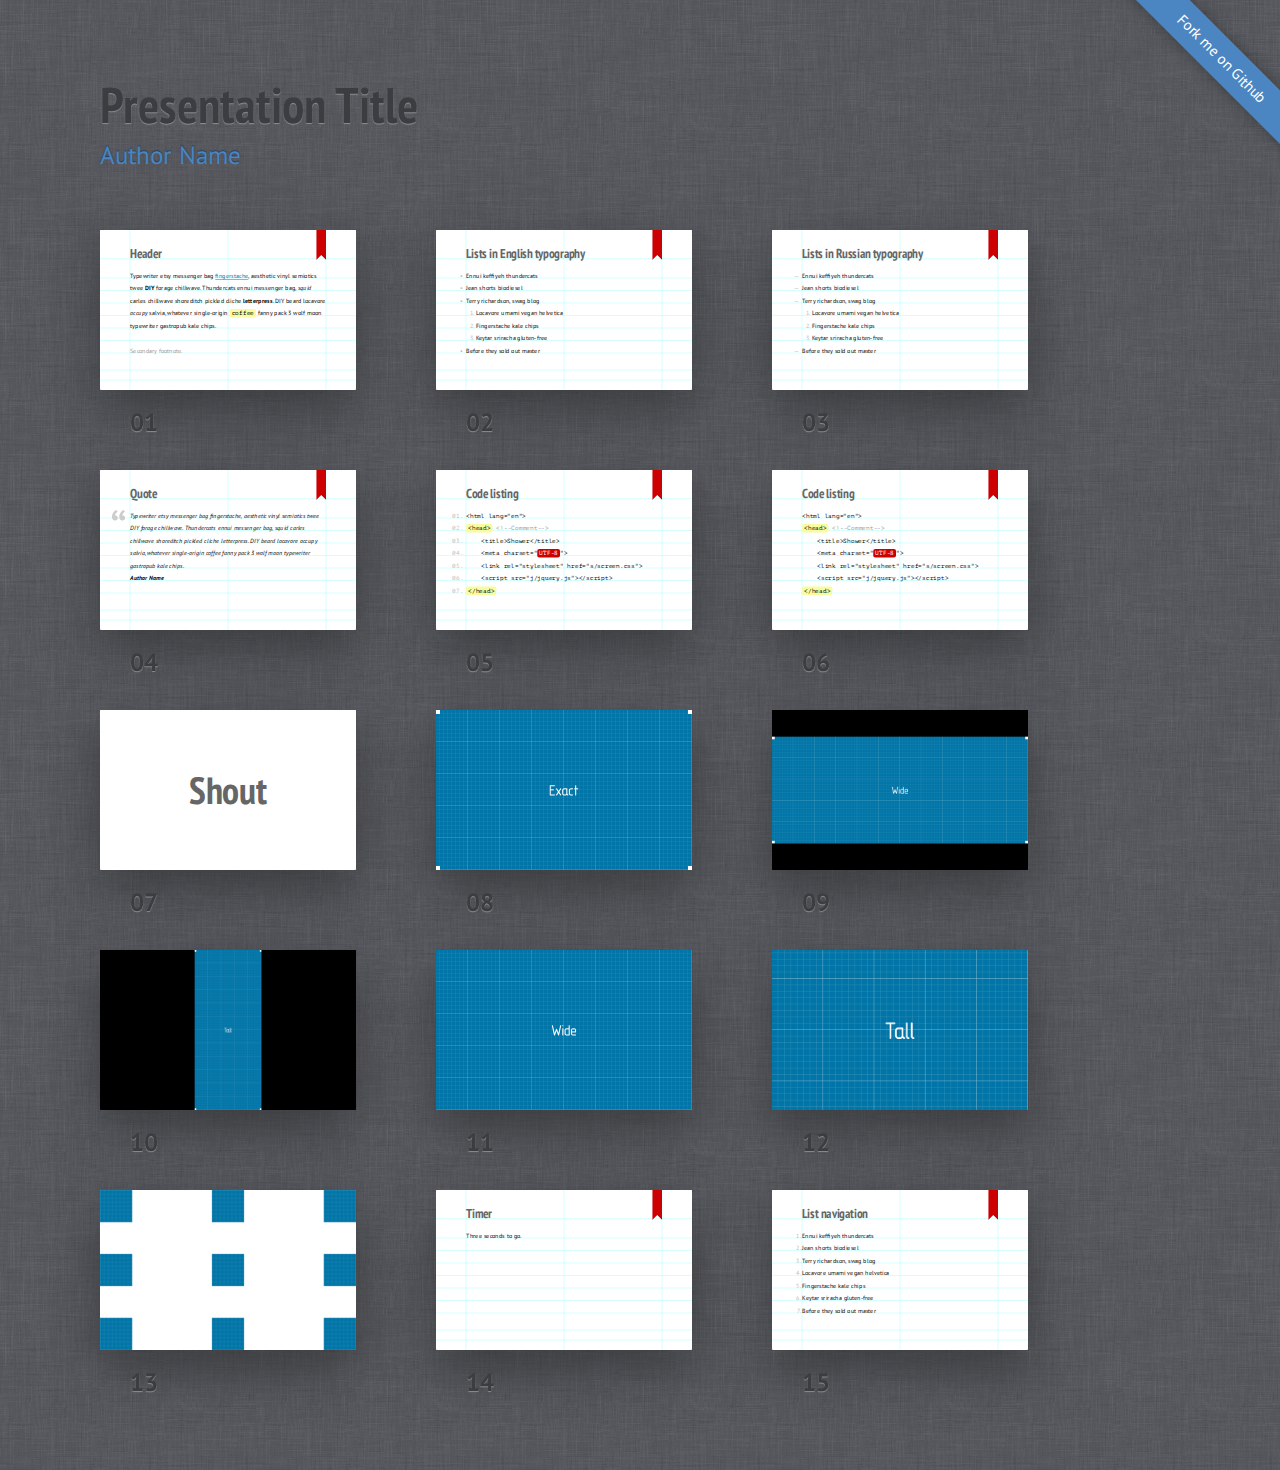
<file: libraries/frameworks/shower/themes/ribbon/index.html>
<!DOCTYPE html>
<html lang="en">
<head>
	<title>Ribbon theme for Shower</title>
	<meta charset="utf-8">
	<meta name="viewport" content="width=792, user-scalable=no">
	<link rel="stylesheet" href="styles/screen.css">
	<link rel="stylesheet" href="styles/print.css" media="print">
</head>
<body class="list debug">
	<!--
		Debug class on <body> enables
		cyan grid on slides
		-->
	<header class="caption">
		<h1>Presentation Title</h1>
		<p><a href="">Author Name</a></p>
	</header>
	<section class="slide"><div>
		<h2>Header</h2>
		<p>Typewriter etsy messenger bag <a href="">fingerstache</a>, aesthetic vinyl semiotics twee <strong>DIY</strong> forage chillwave. Thundercats ennui messenger bag, <em>squid</em> carles chillwave shoreditch pickled cliche <b>letterpress</b>. DIY beard locavore <i>occupy</i> salvia, whatever single-origin <code>coffee</code> fanny pack 3 wolf moon typewriter gastropub kale chips.</p>
		<p class="note">Secondary footnote.</p>
		<footer>
			Typewriter etsy messenger bag fingerstache.
		</footer>
	</div></section>
	<section class="slide"><div>
		<h2>Lists in English typography</h2>
		<ul>
			<li>Ennui keffiyeh thundercats</li>
			<li>Jean shorts biodiesel</li>
			<li>Terry richardson, swag blog
				<ol>
					<li>Locavore umami vegan helvetica</li>
					<li>Fingerstache kale chips</li>
					<li>Keytar sriracha gluten-free</li>
				</ol>
			</li>
			<li>Before they sold out master</li>
		</ul>
		<footer>
			Typewriter etsy messenger bag fingerstache, aesthetic vinyl semiotics twee DIY forage chillwave. Thundercats ennui messenger bag.
		</footer>
	</div></section>
	<section class="slide" lang="ru"><div>
		<h2>Lists in Russian typography</h2>
		<ul>
			<li>Ennui keffiyeh thundercats</li>
			<li>Jean shorts biodiesel</li>
			<li>Terry richardson, swag blog
				<ol>
					<li>Locavore umami vegan helvetica</li>
					<li>Fingerstache kale chips</li>
					<li>Keytar sriracha gluten-free</li>
				</ol>
			</li>
			<li>Before they sold out master</li>
		</ul>
	</div></section>
	<section class="slide"><div>
		<h2>Quote</h2>
		<figure>
			<blockquote>
				<p>Typewriter etsy messenger bag fingerstache, aesthetic vinyl semiotics twee DIY forage chillwave. Thundercats ennui messenger bag, squid carles chillwave shoreditch pickled cliche letterpress. DIY beard locavore occupy salvia, whatever single-origin coffee fanny pack 3 wolf moon typewriter gastropub kale chips.</p>
			</blockquote>
			<figcaption>Author Name</figcaption>
		</figure>
	</div></section>
	<section class="slide"><div>
		<h2>Code listing</h2>
		<pre>
			<code>&lt;html lang="en"&gt;</code>
			<code><mark>&lt;head&gt;</mark> <mark class="comment">&lt;!--Comment--&gt;</mark></code>
			<code>    &lt;title&gt;Shower&lt;/title&gt;</code>
			<code>    &lt;meta charset="<mark class="important">UTF-8</mark>"&gt;</code>
			<code>    &lt;link rel="stylesheet" href="s/screen.css"&gt;</code>
			<code>    &lt;script src="j/jquery.js"&gt;&lt;/script&gt;</code>
			<code><mark>&lt;/head&gt;</mark></code>
		</pre>
	</div></section>
	<section class="slide"><div>
		<h2>Code listing</h2>
		<pre><code>&lt;html lang="en"&gt;
<mark>&lt;head&gt;</mark> <mark class="comment">&lt;!--Comment--&gt;</mark>
    &lt;title&gt;Shower&lt;/title&gt;
    &lt;meta charset="<mark class="important">UTF-8</mark>"&gt;
    &lt;link rel="stylesheet" href="s/screen.css"&gt;
    &lt;script src="j/jquery.js"&gt;&lt;/script&gt;
<mark>&lt;/head&gt;</mark></code></pre>
	</div></section>
	<section class="slide shout"><div>
		<h2>Shout</h2>
	</div></section>
	<section class="slide cover"><div>
		<img src="pictures/exact.png" alt="">
	</div></section>
	<section class="slide cover w"><div>
		<img src="pictures/wide.png" alt="">
	</div></section>
	<section class="slide cover h"><div>
		<img src="pictures/tall.png" alt="">
		<footer>
			Typewriter etsy messenger bag fingerstache, aesthetic vinyl semiotics twee DIY forage chillwave. Thundercats ennui messenger bag.
		</footer>
	</div></section>
	<section class="slide cover h"><div>
		<img src="pictures/wide.png" alt="">
	</div></section>
	<section class="slide cover w"><div>
		<img src="pictures/tall.png" alt="">
	</div></section>
	<section class="slide shout"><div>
		<img src="pictures/square.png" alt="" class="place t l">
		<img src="pictures/square.png" alt="" class="place t">
		<img src="pictures/square.png" alt="" class="place t r">
		<img src="pictures/square.png" alt="" class="place l">
		<img src="pictures/square.png" alt="" class="place m">
		<img src="pictures/square.png" alt="" class="place r">
		<img src="pictures/square.png" alt="" class="place b l">
		<img src="pictures/square.png" alt="" class="place b">
		<img src="pictures/square.png" alt="" class="place b r">
	</div></section>
	<section class="slide" data-timing="00:03"><div>
		<h2>Timer</h2>
		<p>Three seconds to go.</p>
	</div></section>
	<section class="slide"><div>
		<h2>List navigation</h2>
		<ol>
			<li>Ennui keffiyeh thundercats</li>
			<li class="next">Jean shorts biodiesel</li>
			<li class="next">Terry richardson, swag blog</li>
			<li class="next">Locavore umami vegan helvetica</li>
			<li class="next">Fingerstache kale chips</li>
			<li class="next">Keytar sriracha gluten-free</li>
			<li class="next">Before they sold out master</li>
		</ol>
	</div></section>
	<p class="badge"><a href="https://github.com/shower/shower">Fork me on Github</a></p>
	<!--
		To hide progress bar from entire presentation
		just remove “progress” element.
		-->
	<div class="progress"><div></div></div>
	<script src="../../shower.js"></script>
	<!-- Copyright © 2010–2013 Vadim Makeev — pepelsbey.net -->
</body>
</html>
</file>
<file: libraries/frameworks/shower/themes/ribbon/styles/screen.css>
@font-face{font-family:'PT Sans';src:url(../fonts/PTSans.woff) format("woff")}@font-face{font-weight:bold;font-family:'PT Sans';src:url(../fonts/PTSans.Bold.woff) format("woff")}@font-face{font-style:italic;font-family:'PT Sans';src:url(../fonts/PTSans.Italic.woff) format("woff")}@font-face{font-style:italic;font-weight:bold;font-family:'PT Sans';src:url(../fonts/PTSans.Bold.Italic.woff) format("woff")}@font-face{font-family:'PT Sans Narrow';font-weight:bold;src:url(../fonts/PTSans.Narrow.Bold.woff) format("woff")}@font-face{font-family:'PT Mono';src:url(../fonts/PTMono.woff) format("woff")}html,body,div,span,applet,object,iframe,h1,h2,h3,h4,h5,h6,p,blockquote,pre,a,abbr,acronym,address,big,cite,code,del,dfn,em,img,ins,kbd,q,s,samp,small,strike,strong,sub,sup,tt,var,b,u,i,center,dl,dt,dd,ol,ul,li,fieldset,form,label,legend,table,caption,tbody,tfoot,thead,tr,th,td,article,aside,canvas,details,embed,figure,figcaption,footer,header,hgroup,menu,nav,output,ruby,section,summary,time,mark,audio,video{margin:0;padding:0;border:0;font-size:100%;font:inherit;vertical-align:baseline}article,aside,details,figcaption,figure,footer,header,hgroup,menu,nav,section{display:block}body{line-height:1}ol,ul{list-style:none}blockquote,q{quotes:none}blockquote:before,blockquote:after,q:before,q:after{content:'';content:none}table{border-collapse:collapse;border-spacing:0}body{counter-reset:slide;font:25px/2 "PT Sans",sans-serif}.slide{width:1024px;height:640px;background:#fff url(../images/ribbon.svg) 865px 0 no-repeat;color:#000;-webkit-text-size-adjust:none;-moz-text-size-adjust:none;-ms-text-size-adjust:none}.slide:after{position:absolute;counter-increment:slide;content:counter(slide, decimal-leading-zero);line-height:1}.debug .slide{background:url(../images/ribbon.svg) 865px 0 no-repeat,url(../images/grid-16x10.svg) no-repeat,#fff}.slide>div{position:absolute;top:0;left:0;overflow:hidden;padding:70px 120px 0;width:784px;height:570px}.slide h2{margin:0 0 37px;color:#666;font:bold 50px/1 "PT Sans Narrow",sans-serif}.slide p{margin:0 0 50px}.slide p.note{color:#999}.slide a{border-bottom:0.1em solid;color:#0174A7;text-decoration:none}.slide b,.slide strong{font-weight:bold}.slide i,.slide em{font-style:italic}.slide kbd,.slide code,.slide samp{padding:3px 8px;border-radius:8px;background:#FAFAA2;color:#000;-moz-tab-size:4;-o-tab-size:4;tab-size:4;line-height:1;font-family:"PT Mono",monospace}.slide blockquote{font-style:italic}.slide blockquote:before{position:absolute;margin:-16px 0 0 -80px;color:#CCC;font:200px/1 "PT Sans",sans-serif;content:'\201C'}.slide blockquote+figcaption{margin:-50px 0 40px;font-style:italic;font-weight:bold}.slide ol,.slide ul{margin:0 0 50px;counter-reset:list}.slide ol li,.slide ul li{text-indent:-2em}.slide ol li:before,.slide ul li:before{display:inline-block;width:2em;color:#BBB;text-align:right}.slide ol ol,.slide ol ul,.slide ul ol,.slide ul ul{margin:0 0 0 39px}.slide ul>li:before{content:'\2022\00A0\00A0'}.slide ul>li:lang(ru):before{content:'\2014\00A0\00A0'}.slide ol>li:before{counter-increment:list;content:counter(list) ".\00A0"}.slide pre{margin:0 0 49px;padding:1px 0 0;counter-reset:code;white-space:normal}.slide pre code{display:block;padding:0;background:none;white-space:pre;line-height:50px}.slide pre code:before{position:absolute;margin:0 0 0 -110px;width:100px;color:#BBB;text-align:right;counter-increment:code;content:counter(code, decimal-leading-zero) "."}.slide pre code:only-child:before{content:''}.slide pre mark{padding:3px 8px;border-radius:8px;background:#F7FCA0;color:#000;font-style:normal}.slide pre mark.important{background:#C00;color:#FFF;font-weight:normal}.slide pre mark.comment{padding:0;background:none;color:#999}.slide.cover{background:#000}.slide.cover img,.slide.cover svg,.slide.cover video,.slide.cover object,.slide.cover canvas{position:absolute;top:0;left:0;z-index:-1}.slide.cover.w img,.slide.cover.w svg,.slide.cover.w video,.slide.cover.w object,.slide.cover.w canvas{top:50%;width:100%;-webkit-transform:translateY(-50%);-moz-transform:translateY(-50%);-ms-transform:translateY(-50%);-o-transform:translateY(-50%);transform:translateY(-50%)}.slide.cover.h img,.slide.cover.h svg,.slide.cover.h video,.slide.cover.h object,.slide.cover.h canvas{left:50%;height:100%;-webkit-transform:translateX(-50%);-moz-transform:translateX(-50%);-ms-transform:translateX(-50%);-o-transform:translateX(-50%);transform:translateX(-50%)}.slide.cover.w.h img,.slide.cover.w.h svg,.slide.cover.w.h video,.slide.cover.w.h object,.slide.cover.w.h canvas{top:0;left:0;-webkit-transform:none;-moz-transform:none;-ms-transform:none;-o-transform:none;transform:none}.slide.shout{background-image:none}.slide.shout h2{position:absolute;top:50%;left:0;width:100%;text-align:center;line-height:1;font-size:150px;-webkit-transform:translateY(-50%);-moz-transform:translateY(-50%);-ms-transform:translateY(-50%);-o-transform:translateY(-50%);transform:translateY(-50%)}.slide .place{position:absolute}.slide .place.t,.slide .place.m,.slide .place.b{left:50%;-webkit-transform:translateX(-50%);-moz-transform:translateX(-50%);-ms-transform:translateX(-50%);-o-transform:translateX(-50%);transform:translateX(-50%)}.slide .place.t{top:0}.slide .place.b{bottom:0}.slide .place.l,.slide .place.m,.slide .place.r{top:50%;-webkit-transform:translateY(-50%);-moz-transform:translateY(-50%);-ms-transform:translateY(-50%);-o-transform:translateY(-50%);transform:translateY(-50%)}.slide .place.l{left:0}.slide .place.m{-webkit-transform:translate(-50%, -50%);-moz-transform:translate(-50%, -50%);-ms-transform:translate(-50%, -50%);-o-transform:translate(-50%, -50%);transform:translate(-50%, -50%)}.slide .place.r{right:0;left:auto}.slide .place.t.l,.slide .place.t.r,.slide .place.b.r,.slide .place.b.l{-webkit-transform:none;-moz-transform:none;-ms-transform:none;-o-transform:none;transform:none}.slide .place.t.l,.slide .place.t.r{top:0}.slide .place.b.r,.slide .place.b.l{top:auto}.list{position:absolute;clip:rect(0, auto, auto, 0);padding:80px 0 40px 100px;background:#585a5e url(../images/linen.png)}@media (-webkit-min-device-pixel-ratio: 2), (min-resolution: 192dpi){.list{background-image:url(../images/linen@2x.png);background-size:50%}}.list:after{clear:both;display:block;content:''}.list .caption{margin:0 0 50px;color:#3C3D40;text-shadow:0 1px 1px #8d8e90}.list .caption h1{font:bold 50px/1 "PT Sans Narrow",sans-serif}.list .caption a{color:#4B86C2;text-shadow:0 -1px 1px #1f3f60;text-decoration:none}.list .caption a:hover{color:#5394D7}.list .badge{position:absolute;top:0;right:0;overflow:hidden;visibility:hidden;width:11em;height:11em;line-height:2.5;font-size:15px}.list .badge a{position:absolute;bottom:50%;right:-50%;left:-50%;visibility:visible;background:#4B86C2;box-shadow:0 0 1em rgba(0,0,0,0.3);color:#FFF;text-decoration:none;text-align:center;-webkit-transform-origin:50% 100%;-moz-transform-origin:50% 100%;-ms-transform-origin:50% 100%;-o-transform-origin:50% 100%;transform-origin:50% 100%;-webkit-transform:rotate(45deg) translateY(-1em);-moz-transform:rotate(45deg) translateY(-1em);-ms-transform:rotate(45deg) translateY(-1em);-o-transform:rotate(45deg) translateY(-1em);transform:rotate(45deg) translateY(-1em);-webkit-transition:background 0.3s linear;-moz-transition:background 0.3s linear;-o-transition:background 0.3s linear;transition:background 0.3s linear}.list .badge a:hover{background:#5394D7}.list .slide{position:relative;float:left;margin:0 -412px -220px 0;-webkit-transform-origin:0 0;-moz-transform-origin:0 0;-ms-transform-origin:0 0;-o-transform-origin:0 0;transform-origin:0 0;-webkit-transform:scale(0.5);-moz-transform:scale(0.5);-ms-transform:scale(0.5);-o-transform:scale(0.5);transform:scale(0.5)}@media (max-width: 1324px){.list .slide{margin:0 -688px -400px 0;-webkit-transform:scale(0.25);-moz-transform:scale(0.25);-ms-transform:scale(0.25);-o-transform:scale(0.25);transform:scale(0.25)}}.list .slide:before{position:absolute;top:0;left:0;z-index:-1;width:512px;height:320px;box-shadow:0 0 30px rgba(0,0,0,0.005),0 20px 50px rgba(42,43,45,0.6);border-radius:2px;content:'';-webkit-transform-origin:0 0;-moz-transform-origin:0 0;-ms-transform-origin:0 0;-o-transform-origin:0 0;transform-origin:0 0;-webkit-transform:scale(2);-moz-transform:scale(2);-ms-transform:scale(2);-o-transform:scale(2);transform:scale(2)}@media (max-width: 1324px){.list .slide:before{width:256px;height:160px;-webkit-transform:scale(4);-moz-transform:scale(4);-ms-transform:scale(4);-o-transform:scale(4);transform:scale(4)}}.list .slide:after{bottom:-80px;left:120px;color:#3C3D40;text-shadow:0 1px 1px #8d8e90;font-weight:bold;-webkit-transform-origin:0 0;-moz-transform-origin:0 0;-ms-transform-origin:0 0;-o-transform-origin:0 0;transform-origin:0 0;-webkit-transform:scale(2);-moz-transform:scale(2);-ms-transform:scale(2);-o-transform:scale(2);transform:scale(2)}@media (max-width: 1324px){.list .slide:after{bottom:-104px;-webkit-transform:scale(4);-moz-transform:scale(4);-ms-transform:scale(4);-o-transform:scale(4);transform:scale(4)}}.list .slide:hover:before{box-shadow:0 0 0 10px rgba(42,43,45,0.3),0 20px 50px rgba(42,43,45,0.6)}.list .slide:target:before{box-shadow:0 0 0 1px #305f8d,0 0 0 10px #3c7cbd,0 20px 50px rgba(42,43,45,0.6)}@media (max-width: 1324px){.list .slide:target:before{box-shadow:0 0 0 1px #305f8d,0 0 0 10px #3c7cbd,0 20px 50px rgba(42,43,45,0.6)}}.list .slide:target:after{text-shadow:0 1px 1px rgba(42,43,45,0.6);color:#4B86C2}.list .slide>div:before{position:absolute;top:0;right:0;bottom:0;left:0;z-index:2;content:''}.list .slide footer{position:absolute;left:0;right:0;bottom:-500px;z-index:1;padding:20px 120px;background:#FAFAA2;box-shadow:0 0 0 2px rgba(0,0,0,0.05) inset;-webkit-transition:bottom 0.4s;-moz-transition:bottom 0.4s;-o-transition:bottom 0.4s;transition:bottom 0.4s}.list .slide:hover footer{bottom:0}.full{position:absolute;top:50%;left:50%;overflow:hidden;margin:-320px 0 0 -512px;width:1024px;height:640px;background:#000}.full .caption,.full .badge{display:none}.full .slide{position:absolute;top:0;left:0;clip:rect(0, 0, 0, 0)}.full .slide:after{left:120px;bottom:81px;color:#CCC;line-height:18px;font-size:25px}.full .slide:target{clip:rect(0, auto, auto, 0)}.full .slide.cover,.full .slide.shout{z-index:1}.full .slide.cover:after,.full .slide.shout:after{content:''}.full .slide footer{display:none}.full li.next{display:none}.full li.next.active{display:block}.full .progress{position:absolute;right:118px;bottom:40px;left:118px}.full .progress div{width:0;height:10px;box-shadow:0 0 0 1px rgba(255,255,255,0.4);border-radius:5px;background:rgba(177,177,177,0.4);-webkit-transition:width 0.2s linear;-moz-transition:width 0.2s linear;-o-transition:width 0.2s linear;transition:width 0.2s linear}
</file>
<file: libraries/frameworks/shower/themes/ribbon/styles/print.css>
@page{margin:0;size:1024px 640px}.list{padding:0;background:none}.list *{-webkit-print-color-adjust:exact}.list .caption,.list .badge{display:none}.list .slide{float:none;margin:0;-webkit-transform:none;-moz-transform:none;-ms-transform:none;-o-transform:none;transform:none}.list .slide:before{display:none}.list .slide:after,.list .slide:target:after{bottom:80px;color:#CCC;text-shadow:none;line-height:18px;font-weight:normal;-webkit-transform:none;-moz-transform:none;-ms-transform:none;-o-transform:none;transform:none}.list .slide footer{display:none}.list .slide.cover,.list .slide.shout{z-index:1}.list .slide.cover:after,.list .slide.shout:after{content:''}.list .slide.cover{background:#000}
</file>
